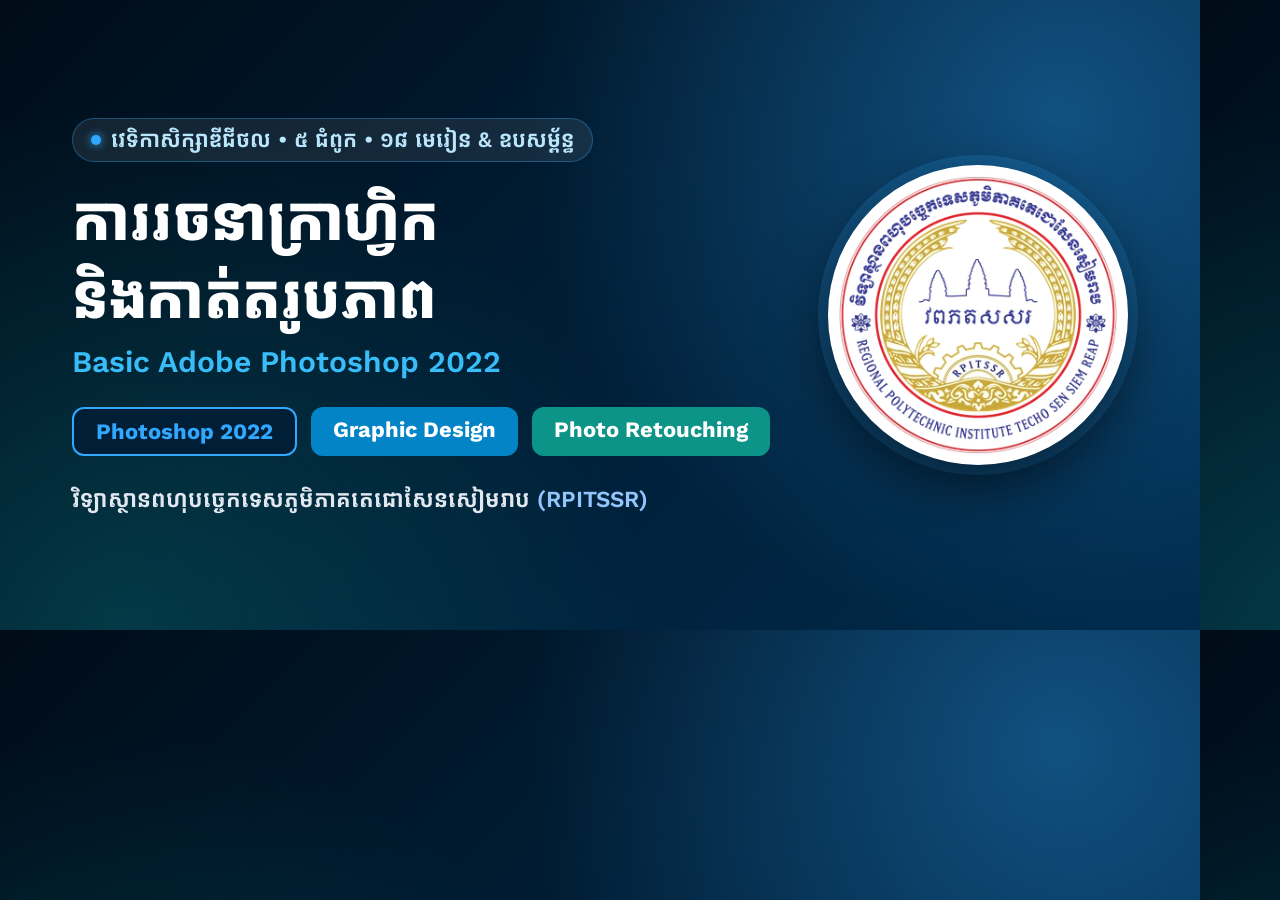
<file: tools/og-image.html>
<!doctype html>
<!--
  Template for the link-preview image (images/og-image.jpg) shown when the site link is
  shared on Telegram, Facebook, Messenger, etc.
-->
<html lang="km">

<head>
  <meta charset="utf-8">
  <title>Share image - Adobe Photoshop 2022</title>
  <link
    href="https://fonts.googleapis.com/css2?family=Kantumruy+Pro:wght@400;600;700&family=Work+Sans:wght@500;600;700&display=swap"
    rel="stylesheet">
  <style>
    html,
    body {
      margin: 0;
      width: 1200px;
      height: 630px;
      overflow: hidden;
    }

    body {
      font-family: 'Work Sans', 'Kantumruy Pro', sans-serif;
      color: #f8fafc;
      background:
      radial-gradient(circle at 88% 18%, rgba(49, 168, 255, .35), transparent 45%),
      radial-gradient(circle at 10% 100%, rgba(13, 148, 136, .25), transparent 42%),
      linear-gradient(135deg, #000c18 0%, #001e36 50%, #002b4d 100%);
      display: flex;
      align-items: center;
      padding: 0 72px;
      box-sizing: border-box;
      gap: 56px;
    }

    .text {
      flex: 1;
      min-width: 0;
    }

    .badge {
      display: inline-flex;
      align-items: center;
      gap: 10px;
      padding: 8px 18px;
      border-radius: 999px;
      background: rgba(255, 255, 255, .08);
      border: 1px solid rgba(49, 168, 255, .35);
      font: 600 22px 'Kantumruy Pro', sans-serif;
      color: #bae6fd;
    }

    .badge i {
      width: 10px;
      height: 10px;
      border-radius: 50%;
      background: #31a8ff;
      display: block;
      box-shadow: 0 0 10px #31a8ff;
    }

    h1 {
      font: 700 60px/1.3 'Kantumruy Pro', sans-serif;
      margin: 20px 0 6px;
      letter-spacing: -0.5px;
      color: #ffffff;
    }


    .en {
      font: 600 30px 'Work Sans', sans-serif;
      color: #38bdf8;
      margin: 0 0 28px;
    }

    .apps {
      display: flex;
      gap: 14px;
      margin-bottom: 30px;
    }

    .app {
      font: 700 22px 'Work Sans', sans-serif;
      padding: 10px 22px;
      border-radius: 12px;
      color: #fff;
    }


    .ps-badge {
      background: #001e36;
      border: 2px solid #31a8ff;
      color: #31a8ff;
    }

    .design-badge {
      background: #0284c7;
    }

    .retouch-badge {
      background: #0d9488;
    }

    .meta {
      font: 600 23px 'Kantumruy Pro', sans-serif;
      color: #e2e8f0;
    }

    .meta span {
      color: #93c5fd;
    }

    .logo {
      width: 300px;
      height: 300px;
      flex-shrink: 0;
      border-radius: 50%;
      background: #fff;
      display: flex;
      align-items: center;
      justify-content: center;
      box-shadow: 0 20px 60px rgba(0, 0, 0, .6), 0 0 0 10px rgba(49, 168, 255, .2);
    }

    .logo img {
      width: 280px;
      height: 280px;
      object-fit: contain;
    }
  </style>
</head>

<body>
  <div class="text">
    <div class="badge"><i></i>វេទិកាសិក្សាឌីជីថល • ៥ ជំពូក • ១៨ មេរៀន & ឧបសម្ព័ន្ធ</div>
    <h1>ការរចនាក្រាហ្វិក<br>និងកាត់តរូបភាព</h1>
    <p class="en">Basic Adobe Photoshop 2022</p>
    <div class="apps">
      <div class="app ps-badge">Photoshop 2022</div>
      <div class="app design-badge">Graphic Design</div>
      <div class="app retouch-badge">Photo Retouching</div>
    </div>
    <div class="meta">វិទ្យាស្ថានពហុបច្ចេកទេសភូមិភាគតេជោសែនសៀមរាប <span>(RPITSSR)</span></div>
  </div>
  <div class="logo"><img src="../images/logo.webp" alt="RPITSSR Logo"></div>
</body>

</html>
</file>
